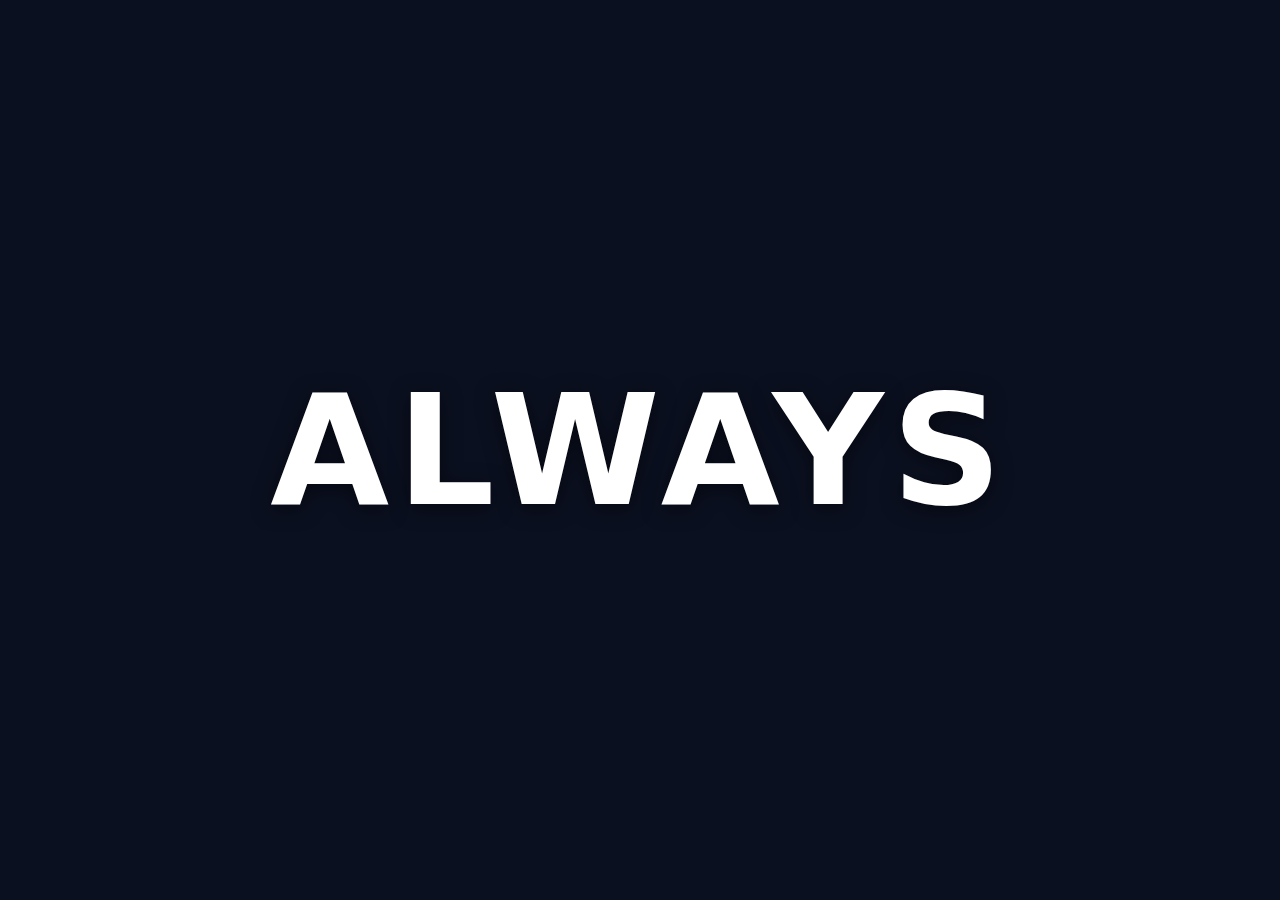
<file: index.html>
<!doctype html>
<html lang="en">
<head>
  <meta charset="utf-8" />
  <meta name="viewport" content="width=device-width,initial-scale=1" />
  <title>ALWAYS</title>
  <style>
    html,body{height:100%;margin:0}
    body{
      display:flex;
      align-items:center;
      justify-content:center;
      background:#0b1020;
      color:#ffffff;
      font-family:Inter,system-ui,Segoe UI,Roboto,Helvetica,Arial,sans-serif;
    }
    .word{
      font-size:12vw;
      letter-spacing:0.05em;
      font-weight:900;
      text-transform:uppercase;
      text-shadow:0 4px 20px rgba(0,0,0,0.5);
    }
    @media (max-width:600px){ .word{ font-size:18vw } }
  </style>
</head>
<body>
  <div class="word">ALWAYS</div>
</body>
</html>
</file>
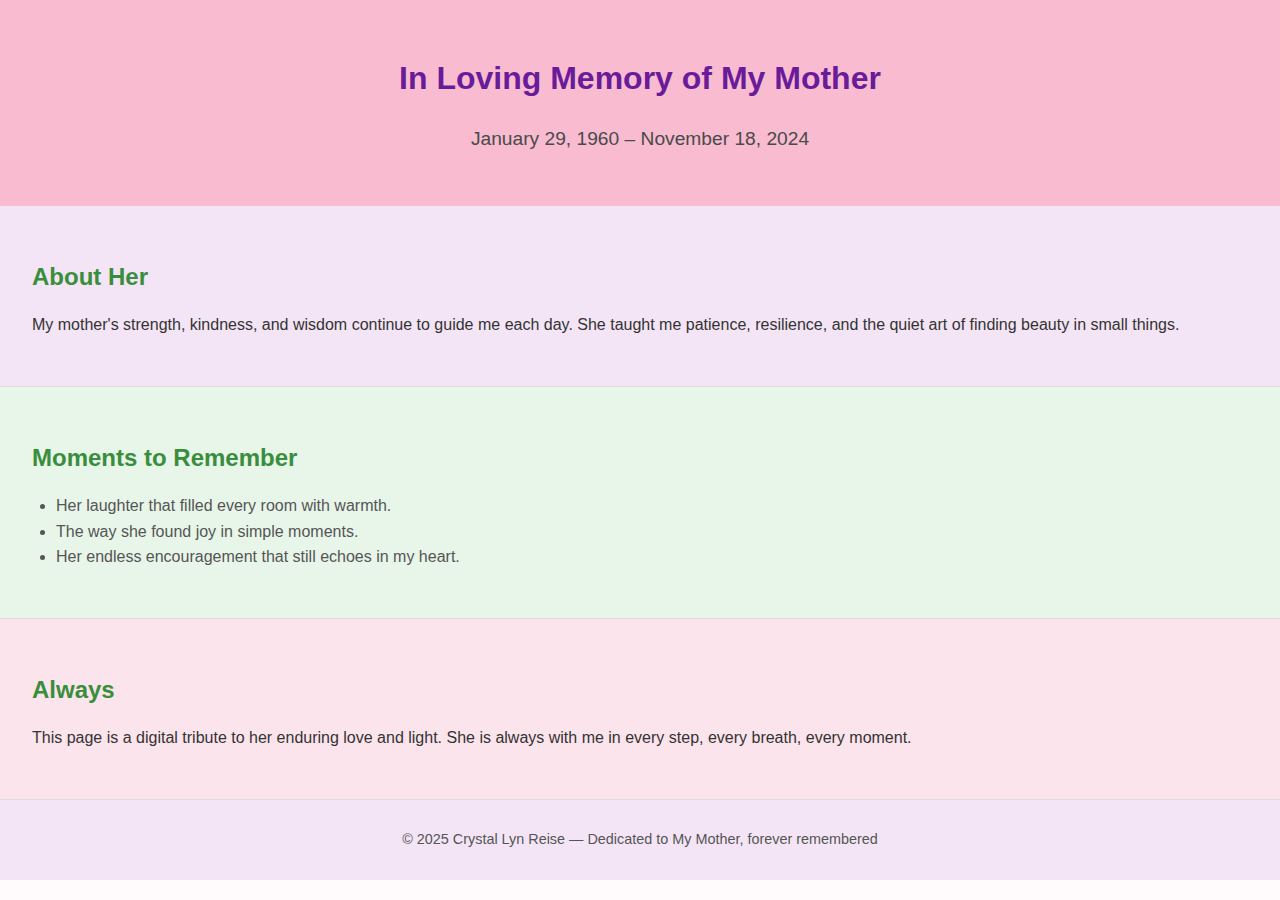
<file: ALWAYS/index.html>
<!DOCTYPE html>
<html lang="en">
<head>
    <meta charset="UTF-8" />
    <meta name="viewport" content="width=device-width, initial-scale=1.0" />
    <title>Always | In Loving Memory</title>
    <link rel="stylesheet" href="styles.css" />
</head>
<body>
    <header>
        <h1>In Loving Memory of My Mother</h1>
        <p>January 29, 1960 – November 18, 2024</p>
    </header>

    <section id="about">
        <h2>About Her</h2>
        <p>My mother's strength, kindness, and wisdom continue to guide me each day. She taught me patience, resilience, and the quiet art of finding beauty in small things.</p>
    </section>

    <section id="memories">
        <h2>Moments to Remember</h2>
        <ul>
            <li>Her laughter that filled every room with warmth.</li>
            <li>The way she found joy in simple moments.</li>
            <li>Her endless encouragement that still echoes in my heart.</li>
        </ul>
    </section>

    <section id="closing">
        <h2>Always</h2>
        <p>This page is a digital tribute to her enduring love and light. She is always with me in every step, every breath, every moment.</p>
    </section>

    <footer>
        <p>© 2025 Crystal Lyn Reise — Dedicated to My Mother, forever remembered</p>
    </footer>
</body>
</html>
</file>
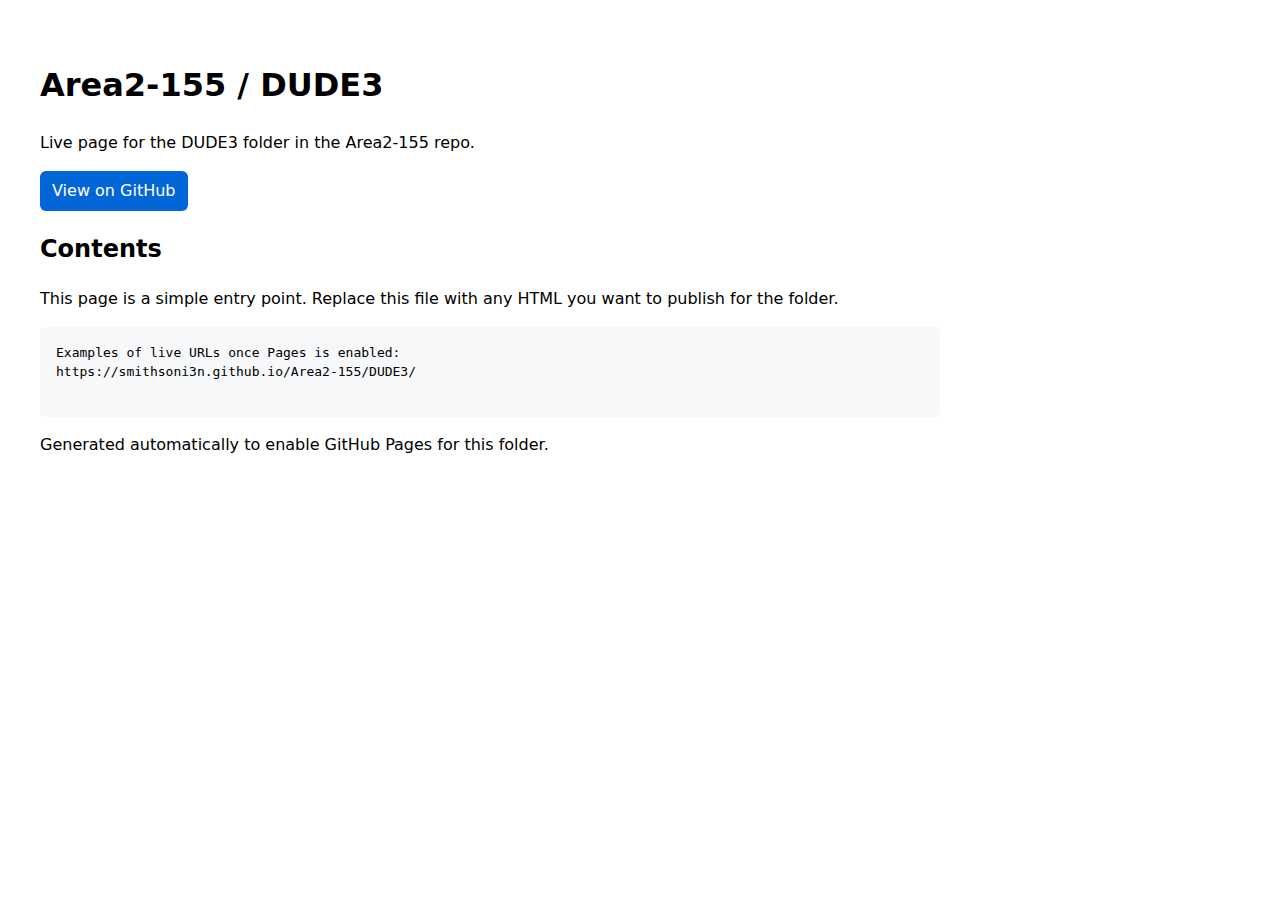
<file: DUDE3/index.html>
<!doctype html>
<html lang="en">
<head>
  <meta charset="utf-8"/>
  <meta name="viewport" content="width=device-width,initial-scale=1"/>
  <title>Area2-155 / DUDE3</title>
  <style>
    body { font-family: system-ui, -apple-system, "Segoe UI", Roboto, sans-serif; padding: 2rem; line-height:1.5 }
    header{margin-bottom:1.25rem}
    a.button{display:inline-block;padding:.5rem .75rem;background:#0366d6;color:#fff;border-radius:6px;text-decoration:none}
    main{max-width:900px}
    pre{background:#f6f8fa;padding:1rem;border-radius:6px;overflow:auto}
  </style>
</head>
<body>
  <header>
    <h1>Area2-155 / DUDE3</h1>
    <p>Live page for the DUDE3 folder in the Area2-155 repo.</p>
    <p><a class="button" href="https://github.com/Smithsoni3n/Area2-155/tree/main/DUDE3" target="_blank">View on GitHub</a></p>
  </header>

  <main>
    <section>
      <h2>Contents</h2>
      <p>This page is a simple entry point. Replace this file with any HTML you want to publish for the folder.</p>
      <pre>
Examples of live URLs once Pages is enabled:
https://smithsoni3n.github.io/Area2-155/DUDE3/
      </pre>
    </section>

    <footer>
      <p>Generated automatically to enable GitHub Pages for this folder.</p>
    </footer>
  </main>
</body>
</html>
</file>
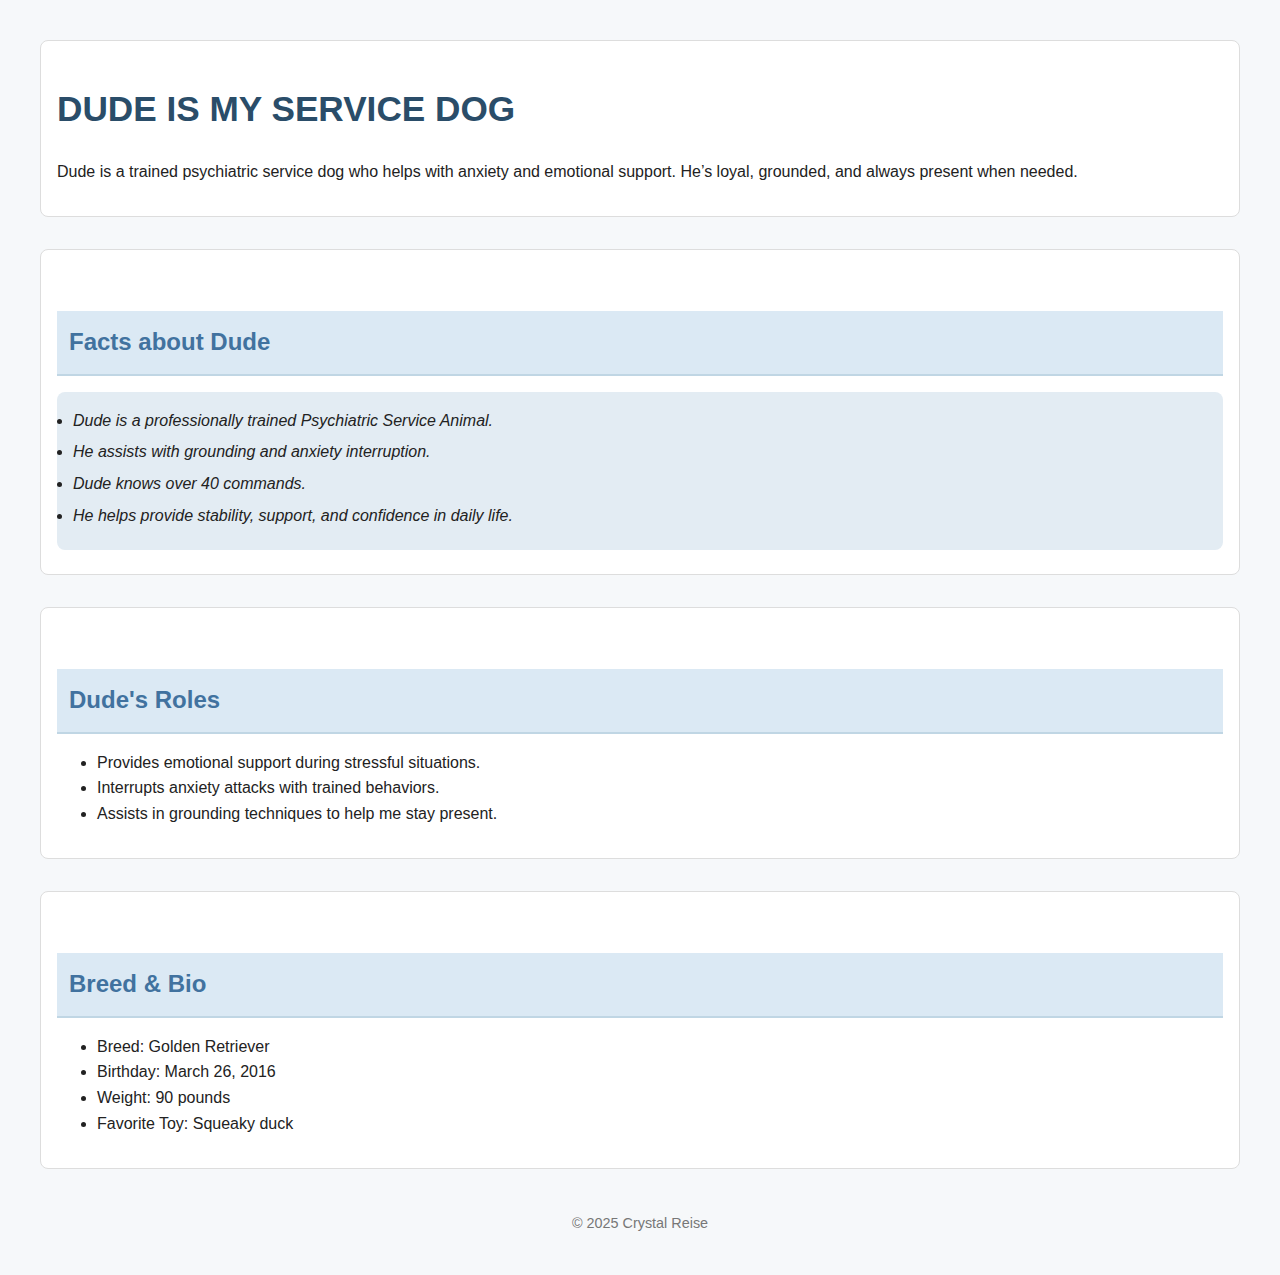
<file: DUDE4/index.html>
<!DOCTYPE html>
<html lang="en">
<head>
  <meta charset="UTF-8" />
  <meta name="viewport" content="width=device-width, initial-scale=1.0" />
  <title>Dude is my Service Dog</title>
  <link rel="stylesheet" href="styles.css" />
</head>
<body>

  <section id="intro">
    <h1>Dude is my Service Dog</h1>
    <p>Dude is a trained psychiatric service dog who helps with anxiety and emotional support. He’s loyal, grounded, and always present when needed.</p>
  </section>

  <section id="facts">
    <h2>Facts about Dude</h2>
    <ul class="facts">
      <li>Dude is a professionally trained Psychiatric Service Animal.</li>
      <li>He assists with grounding and anxiety interruption.</li>
      <li>Dude knows over 40 commands.</li>
      <li>He helps provide stability, support, and confidence in daily life.</li>
    </ul>
  </section>

  <section id="roles">
    <h2>Dude's Roles</h2>
    <ul>
      <li>Provides emotional support during stressful situations.</li>
      <li>Interrupts anxiety attacks with trained behaviors.</li>
      <li>Assists in grounding techniques to help me stay present.</li>
    </ul>
  </section>

  <section id="bio">
    <h2>Breed & Bio</h2>
    <ul>
      <li>Breed: Golden Retriever</li>
      <li>Birthday: March 26, 2016</li>
      <li>Weight: 90 pounds</li>
      <li>Favorite Toy: Squeaky duck</li>
    </ul>
  </section>

  <footer>© 2025 Crystal Reise</footer>

</body>
</html>
</file>
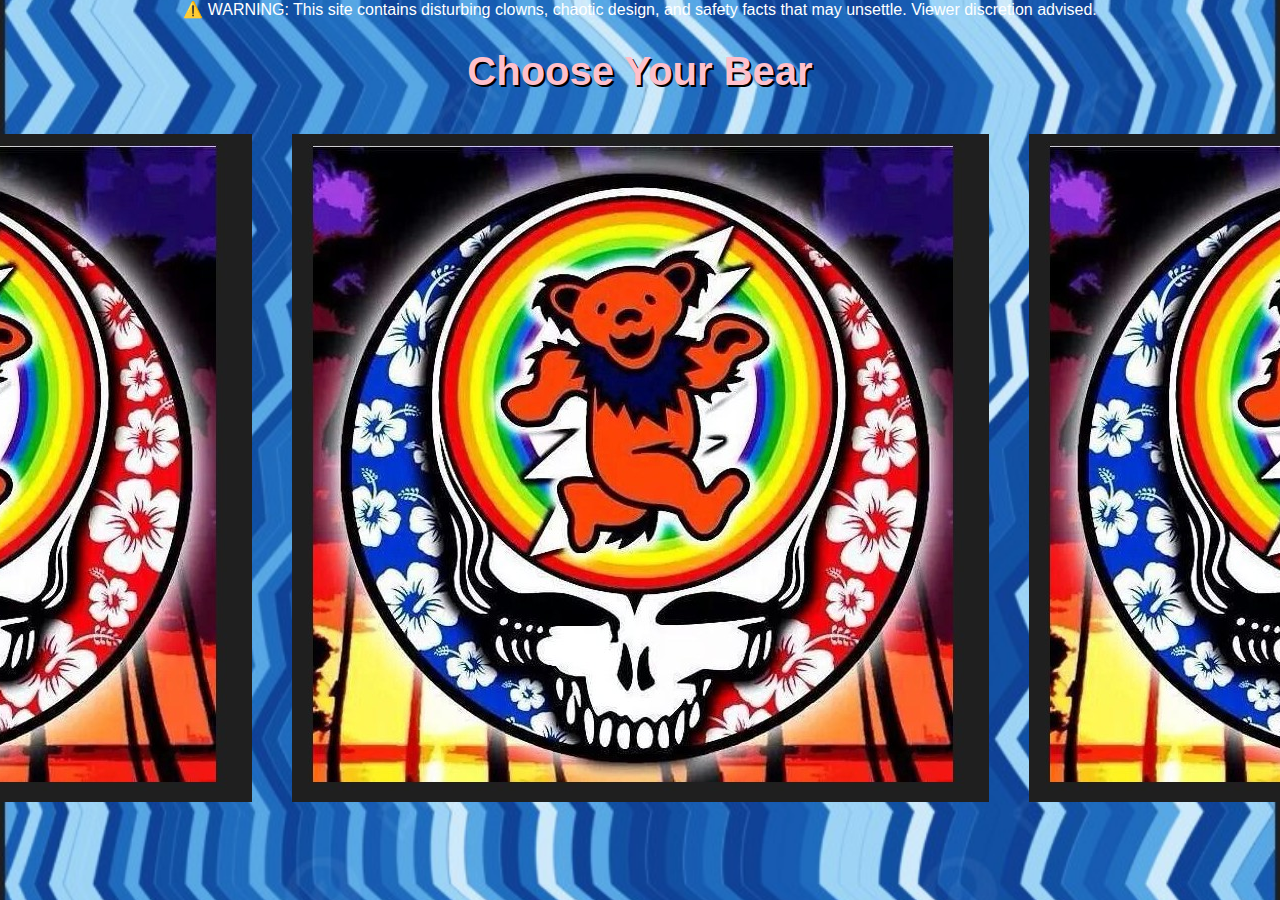
<file: FUGLY4/index.html>
<!DOCTYPE html>
<html>
<head>
  <title>Welcome to FUGLY4</title>
  <link rel="stylesheet" href="styles.css">
</head>
<body>
  <div class="warning-banner">
    ⚠️ WARNING: This site contains disturbing clowns, chaotic design, and safety facts that may unsettle. Viewer discretion advised.
  </div>

  <h1>Choose Your Bear</h1>

  <div class="vortex">
    <a href="clown1.html"><img src="bear.jpg" alt="Bear 1"></a>
    <a href="clown2.html"><img src="bear.jpg" alt="Bear 2"></a>
    <a href="clown3.html"><img src="bear.jpg" alt="Bear 3"></a>
  </div>
</body>
</html>
</file>
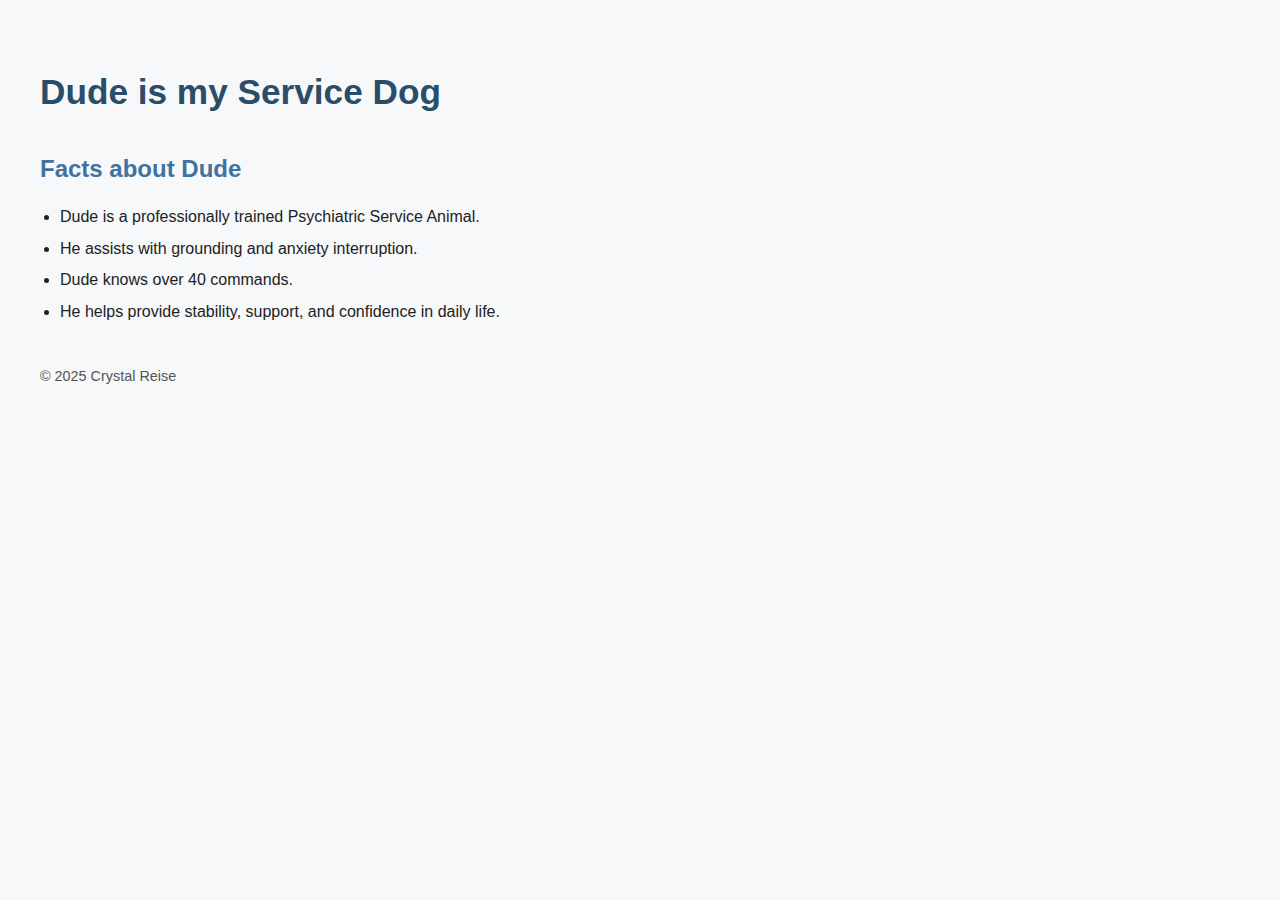
<file: DUDE3/1index.html>
<!DOCTYPE html>
<html lang="en">
<head>
    <meta charset="UTF-8" />
    <meta name="viewport" content="width=device-width, initial-scale=1.0" />
    <title>Dude is my Service Dog</title>

    <style>
        body {
            font-family: Arial, Helvetica, sans-serif;
            background: #f6f8fa;
            color: #222;
            margin: 0;
            padding: 40px;
            line-height: 1.6;
        }

        h1 {
            color: #2a4d69;
            font-size: 2.2rem;
            margin-bottom: 10px;
        }

        h2 {
            color: #41729f;
            margin-top: 30px;
            margin-bottom: 8px;
        }

        ul {
            padding-left: 20px;
        }

        li {
            margin-bottom: 6px;
        }

        footer {
            margin-top: 40px;
            font-size: 0.9rem;
            color: #555;
        }
    </style>
</head>
<body>

    <h1>Dude is my Service Dog</h1>

    <h2>Facts about Dude</h2>
    <ul>
        <li>Dude is a professionally trained Psychiatric Service Animal.</li>
        <li>He assists with grounding and anxiety interruption.</li>
        <li>Dude knows over 40 commands.</li>
        <li>He helps provide stability, support, and confidence in daily life.</li>
    </ul>

    <footer>© 2025 Crystal Reise</footer>

</body>

</html>
</file>
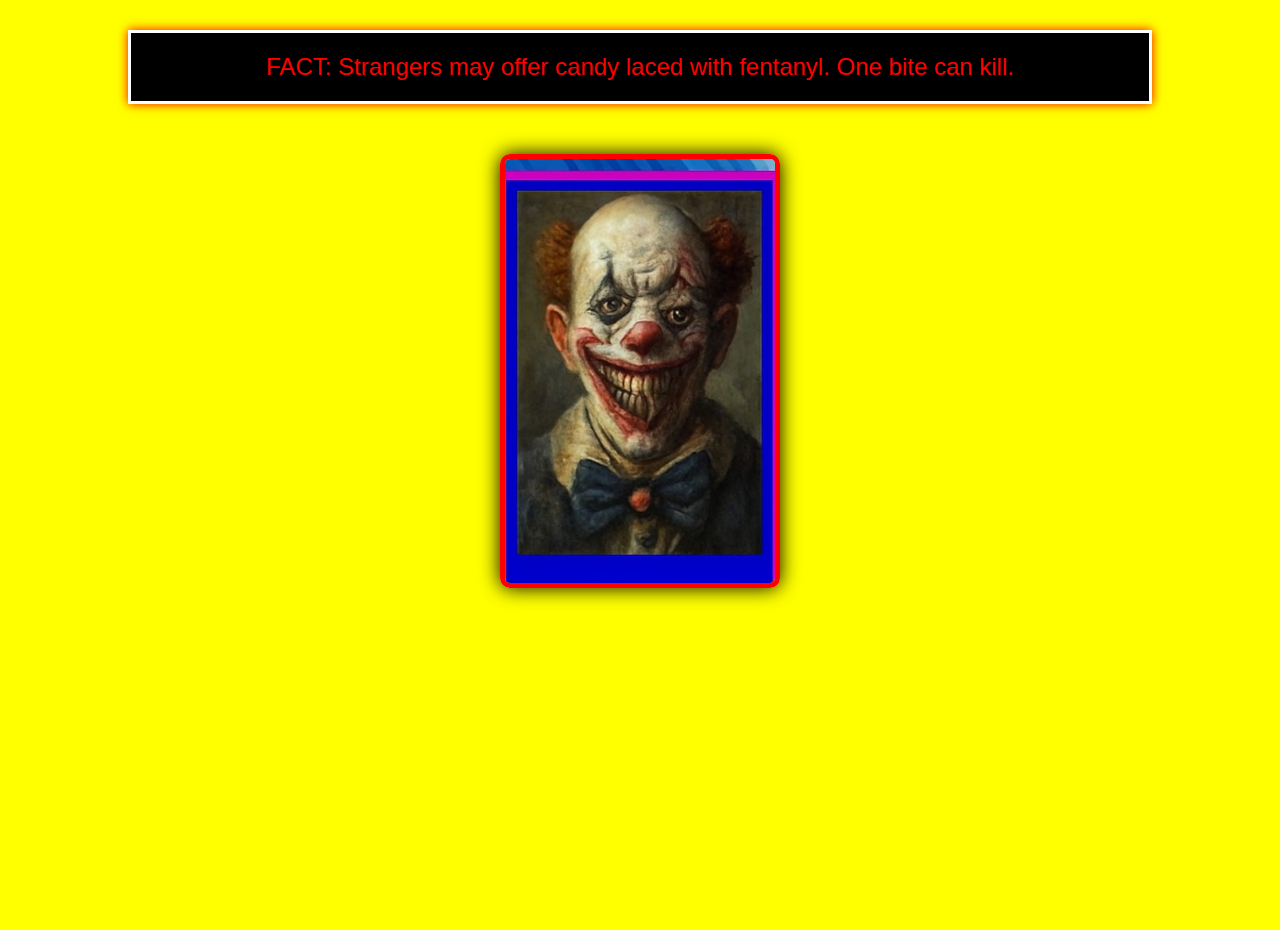
<file: FUGLY4/clown1.html>
<!DOCTYPE html>
<html lang="en">
<head>
  <meta charset="UTF-8">
  <title>Clown 1</title>
  <link rel="stylesheet" href="styles.css">
</head>
<body class="clown1">
  <div id="fact">
    FACT: Strangers may offer candy laced with fentanyl. One bite can kill.
  </div>

  <div id="clownSection">
    <img src="Clown.1.jpg" alt="Clown 1">
  </div>

  <nav>
    <a href="index.html">← Back to Bears</a>
  </nav>
</body>
</html>
</file>
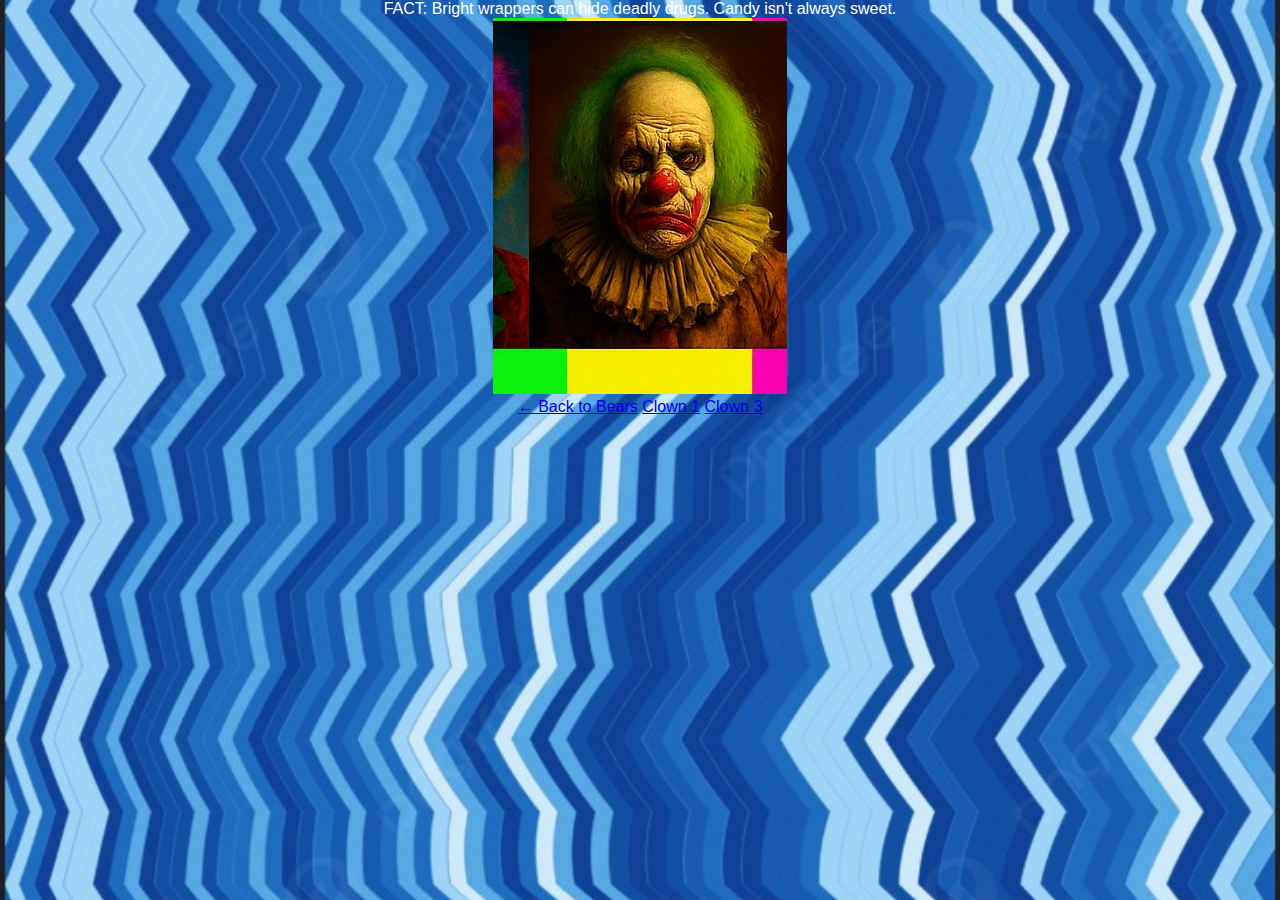
<file: FUGLY4/clown2.html>
<!DOCTYPE html>
<html>
<head>
  <title>Clown 2</title>
  <link rel="stylesheet" href="styles.css">
</head>
<body>
  <div class="fact-banner">FACT: Bright wrappers can hide deadly drugs. Candy isn't always sweet.</div>
  <img src="Clown.2.jpg" alt="Clown 2" class="clown">
  <div class="nav-bar">
    <a href="index.html">← Back to Bears</a>
    <a href="clown1.html">Clown 1</a>
    <a href="clown3.html">Clown 3</a>
  </div>
</body>
</html>
</file>
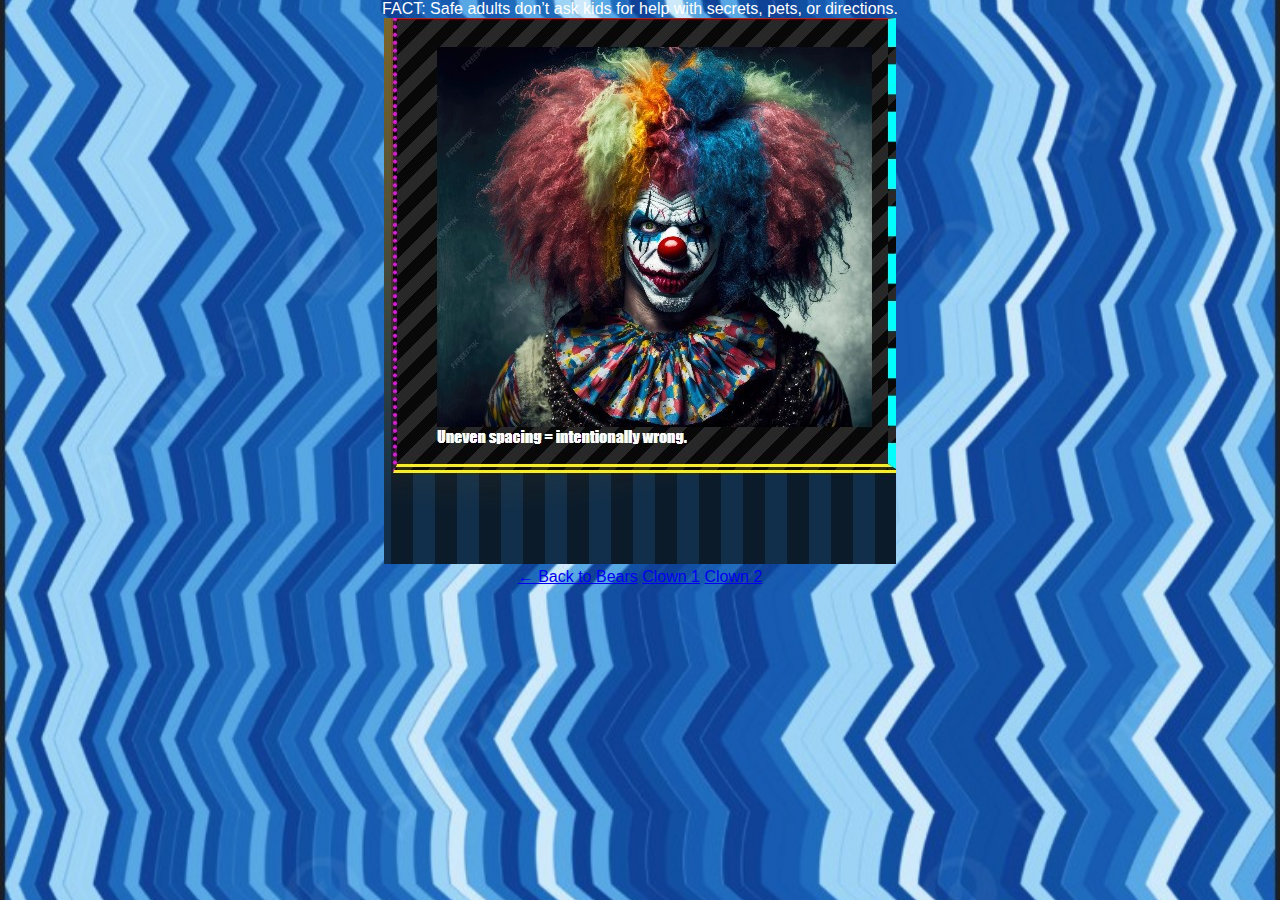
<file: FUGLY4/clown3.html>
<!DOCTYPE html>
<html>
<head>
  <title>Clown 3</title>
  <link rel="stylesheet" href="styles.css">
</head>
<body>
  <div class="fact-banner">FACT: Safe adults don’t ask kids for help with secrets, pets, or directions.</div>
  <img src="Clown.3.jpg" alt="Clown 3" class="clown">
  <div class="nav-bar">
    <a href="index.html">← Back to Bears</a>
    <a href="clown1.html">Clown 1</a>
    <a href="clown2.html">Clown 2</a>
  </div>
</body>
</html>
</file>
<file: ALWAYS/styles.css>
/* Base styles */
body {
    font-family: 'Segoe UI', sans-serif;
    margin: 0;
    padding: 0;
    background-color: #fffafc;
    color: #333;
    line-height: 1.6;
}

/* Header */
header {
    background-color: #f8bbd0; /* soft pink */
    text-align: center;
    padding: 2em;
}

header h1 {
    color: #6a1b9a; /* deep purple */
    font-size: 2em;
    margin-bottom: 0.5em;
}

header p {
    font-size: 1.2em;
    color: #4a4a4a;
}

/* Sections */
section {
    padding: 2em;
    border-bottom: 1px solid #ddd;
}

#about {
    background-color: #f3e5f5; /* lavender */
}

#memories {
    background-color: #e8f5e9; /* light green */
}

#closing {
    background-color: #fce4ec; /* pale pink */
}

h2 {
    color: #388e3c; /* soft green */
    font-size: 1.5em;
    margin-bottom: 0.5em;
}

ul {
    list-style-type: disc;
    padding-left: 1.5em;
    color: #555;
}

/* Footer */
footer {
    background-color: #f3e5f5; /* lavender */
    text-align: center;
    padding: 1em;
    font-size: 0.9em;
    color: #555;
}
</file>
<file: DUDE4/styles.css>
/* Type selector */
body {
  font-family: Arial, Helvetica, sans-serif;
  font-size: 1rem;
  background-color: #f6f8fa;
  color: #222;
  margin: 0;
  padding: 2.5em;
  line-height: 1.6;
}

/* Type selector + font styling */
h1 {
  color: #2a4d69;
  font-size: 2.2rem;
  font-weight: bold;
  text-transform: uppercase;
  margin-bottom: 0.625em;
}

h2 {
  color: #41729f;
  font-size: 1.5rem;
  background-color: #dbe9f4;
  padding: 0.5em;
  margin-top: 1.875em;
  margin-bottom: 0.5em;
  border-bottom: 2px solid #c0d6e4;
}

/* Class selector */
.facts {
  background-color: #e3ecf3;
  padding: 1em;
  border-radius: 0.5em;
  margin-bottom: 0.5em;
}

/* Relational selector */
.facts li {
  font-style: italic;
  margin-bottom: 0.375em;
}

/* Hover effect */
.facts li:hover {
  background-color: #eef3f8;
  cursor: default;
}

/* Section styling */
section {
  margin-bottom: 2em;
  padding: 1em;
  background-color: #ffffff;
  border-radius: 0.5em;
  border: 1px solid #ddd;
}

/* Footer styling */
footer {
  margin-top: 3em;
  font-size: 0.9rem;
  color: #777;
  text-align: center;
}
</file>
<file: FUGLY4/styles.css>
/* Reset */
* { margin: 0; padding: 0; box-sizing: border-box; }

/* Vortex background */
body {
  font-family: Arial, sans-serif;
  background-image: url('bk1.jpg');
  background-size: cover;
  background-repeat: no-repeat;
  background-position: center center;
  background-attachment: fixed;
  min-height: 100vh;
  color: white;
  text-align: center;
}

/* Header */
h1 {
  font-size: 2.5em;
  color: pink;
  margin-top: 30px;
  text-shadow: 2px 2px black;
}

/* Vortex container */
.vortex {
  display: flex;
  justify-content: center;
  gap: 40px;
  margin: 40px auto;
  max-width: 1000px;
}

/* Bear squares */
.bear {
  width: 220px;
  background-color: rgba(0,0,0,0.6);
  padding: 12px;
  border-radius: 12px;
  box-shadow: 0 0 15px black;
  transition: transform 0.25s ease-in-out;
}
.bear:hover { transform: rotate(8deg) scale(1.06); }

.bear img {
  width: 100%;
  border-radius: 10px;
  cursor: pointer;
  display: block;
}

/* Tinting one source image (bear.jpg) into 3 colors */
#redBear img {
  filter: hue-rotate(330deg) saturate(1.4) contrast(1.1);
  border: 5px solid crimson;
}
#yellowBear img {
  filter: hue-rotate(60deg) saturate(1.5) brightness(1.05);
  border: 5px solid gold;
}
#purpleBear img {
  filter: hue-rotate(260deg) saturate(1.6) contrast(1.2);
  border: 5px solid violet;
}

/* Labels */
.bear::after {
  content: attr(data-label);
  display: block;
  margin-top: 10px;
  font-weight: bold;
  color: white;
  text-shadow: 1px 1px black;
}

/* Warning banner */
.warning {
  background-color: red;
  color: black;
  font-weight: bold;
  padding: 15px;
  margin: 30px auto;
  width: 80%;
  border: 3px solid yellow;
  font-size: 1.2em;
  box-shadow: 0 0 10px yellow;
}

/* Fact box (clown pages) */
#fact {
  background-color: black;
  color: red;
  padding: 20px;
  font-size: 1.5em;
  margin: 30px auto;
  width: 80%;
  border: 3px solid white;
  box-shadow: 0 0 10px red;
}

/* Clown image */
#clownSection img {
  width: 280px;
  margin: 20px;
  border: 5px solid red;
  border-radius: 10px;
  box-shadow: 0 0 20px black;
}

/* Navigation */
nav { margin-top: 30px; }
nav a {
  color: yellow; text-decoration: none; font-weight: bold;
  margin: 0 15px; font-size: 1.1em; transition: color 0.2s ease-in-out;
}
nav a:hover { color: red; text-decoration: underline; }

/* Footer */
footer { margin-top: 50px; font-size: 0.9em; color: gray; text-shadow: 1px 1px black; }

/* Unique clown backgrounds */
body.clown1 { background-image: none; background-color: yellow; color: black; }
body.clown2 { background-image: none; background-color: red; color: white; }
body.clown3 { background-image: none; background-color: green; color: white; }

/* Responsive */
@media screen and (max-width: 600px) {
  .vortex { flex-direction: column; align-items: center; }
  .bear { width: 85%; }
  #clownSection img { width: 85%; }
}

.vortex {
  display: flex;
  justify-content: center;
  gap: 40px;
  margin: 40px auto;
  max-width: 1000px;
  animation: spin 20s linear infinite; /* vortex spins */
}
/* Spin each bear image */
.bear img {
  width: 100%;
  border-radius: 10px;
  cursor: pointer;
  display: block;
  animation: spinBear 10s linear infinite; /* each bear spins */
}

/* Keyframes for spinning */
@keyframes spinBear {
  from { transform: rotate(0deg); }
  to   { transform: rotate(360deg); }
}
</file>
